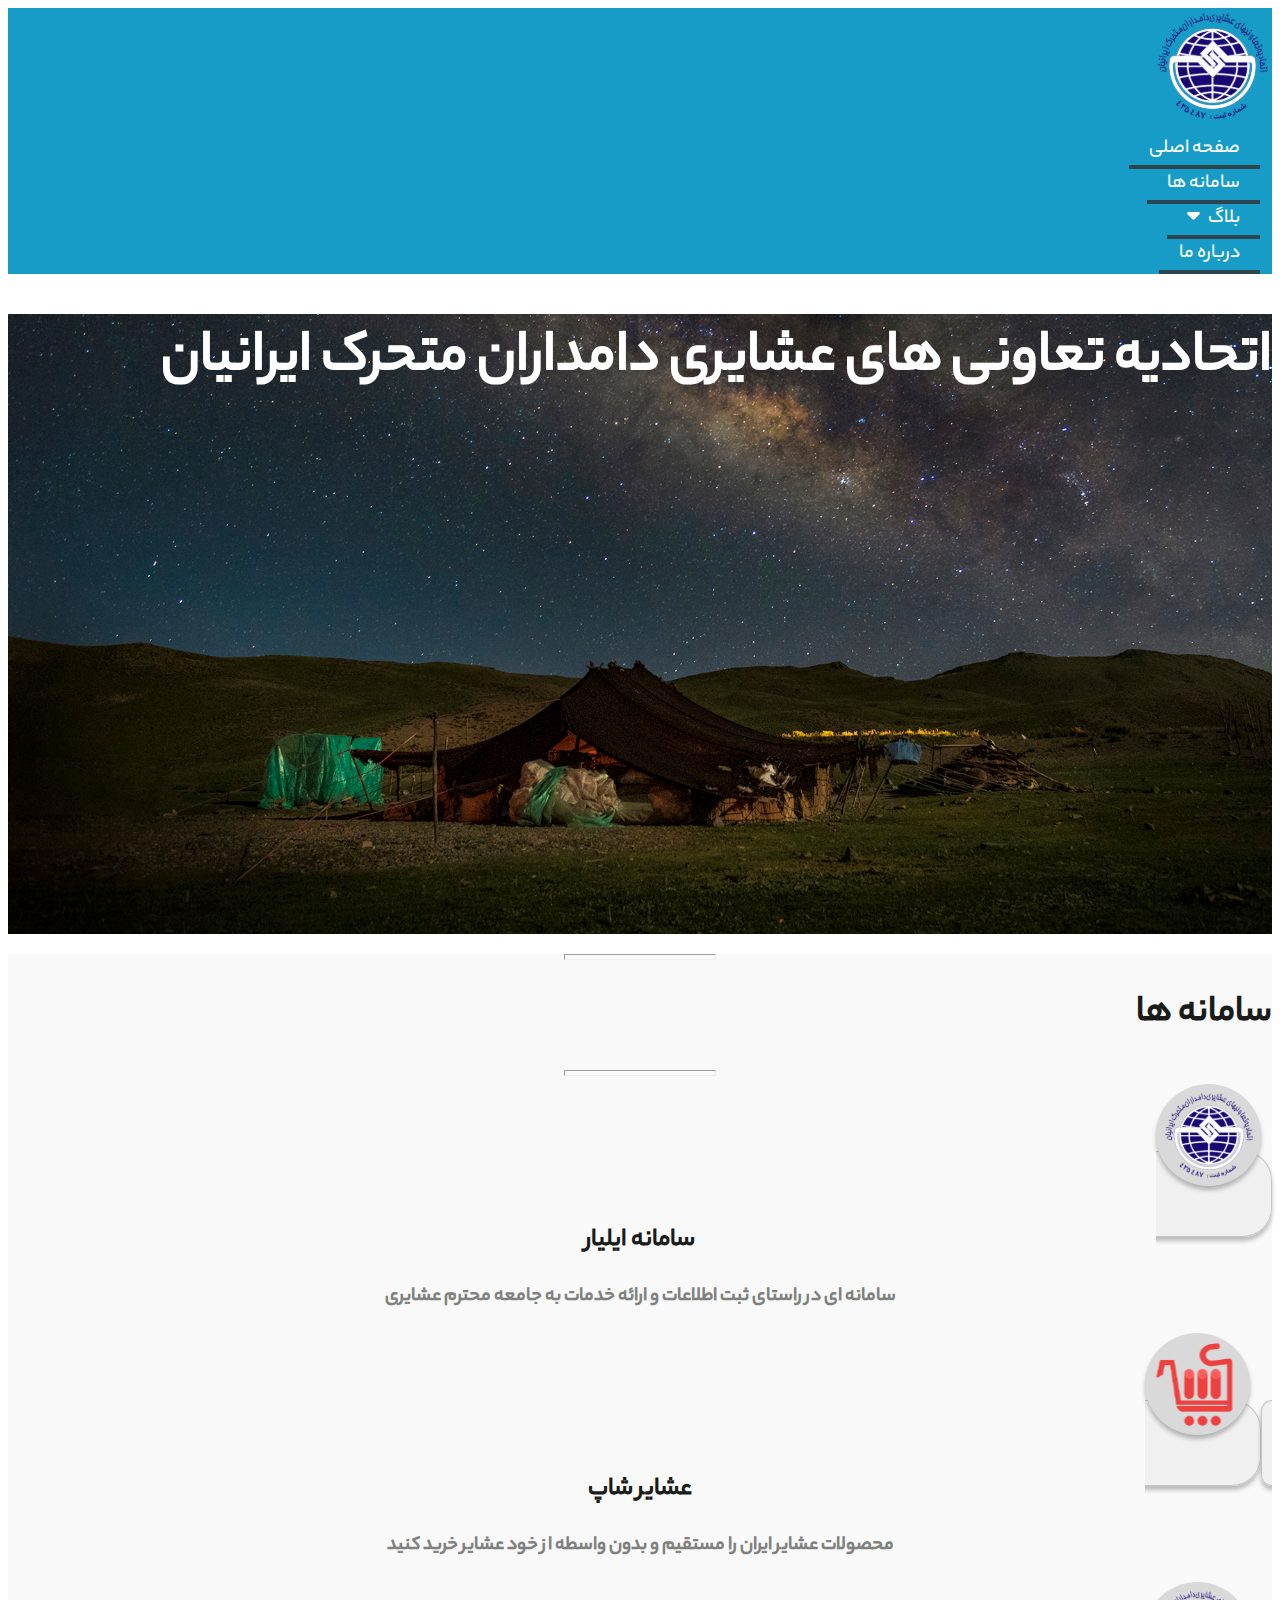
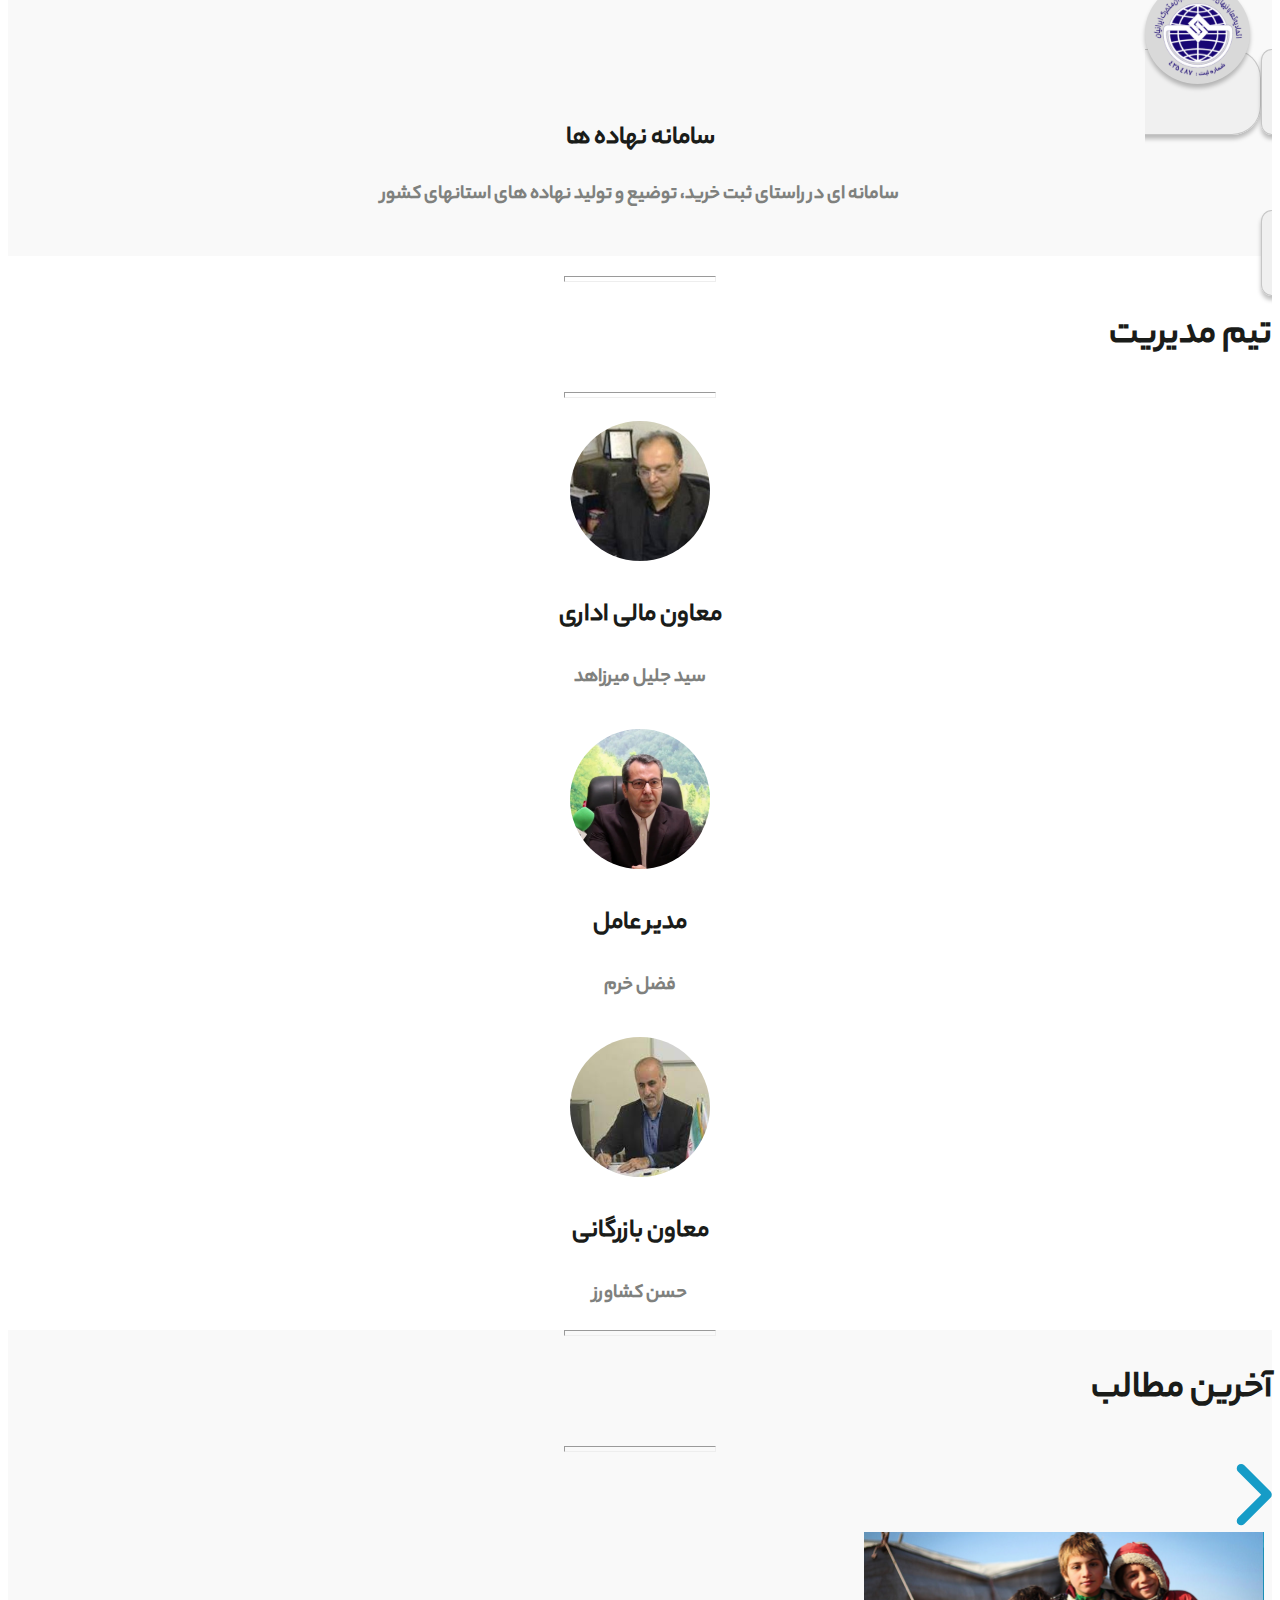
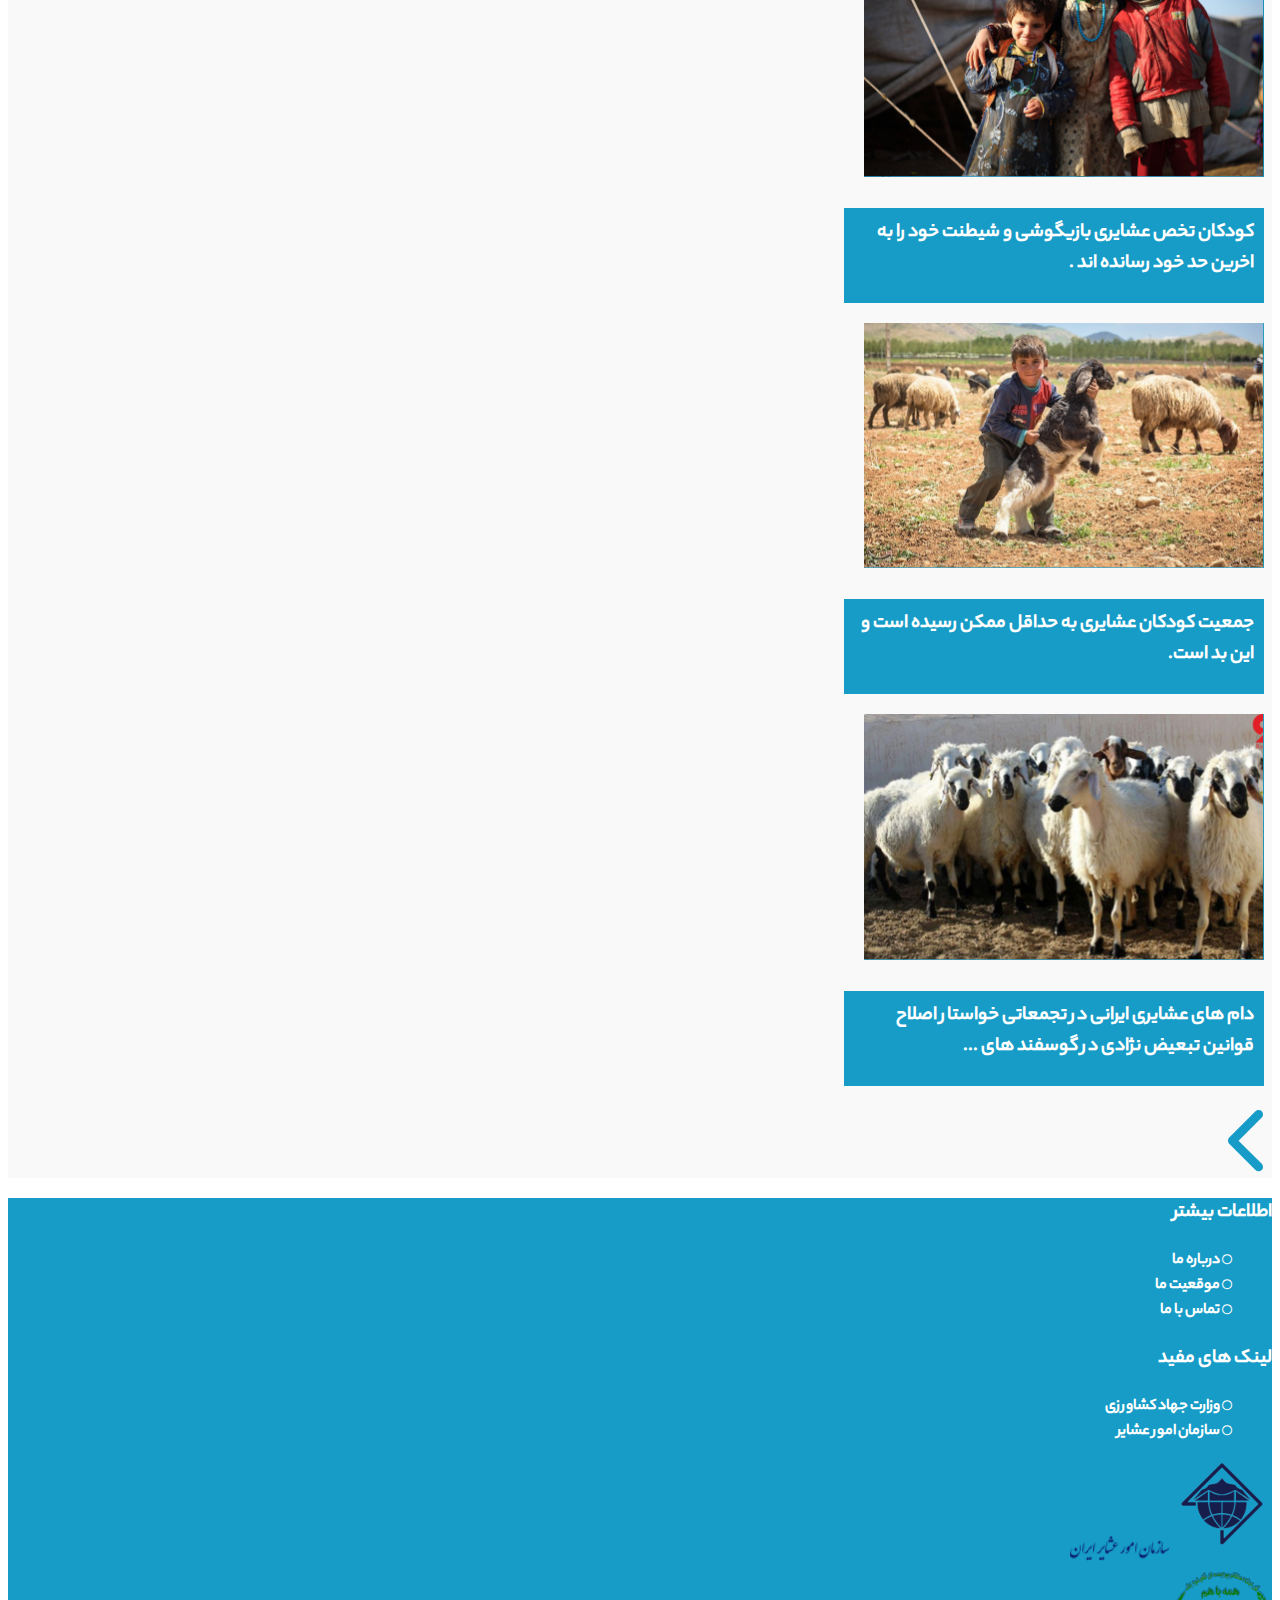
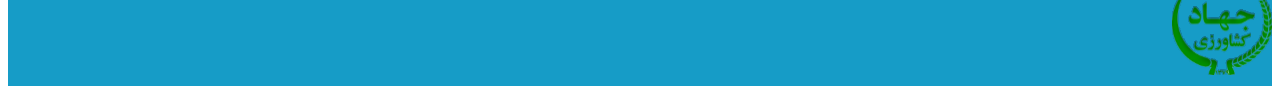
<file: main-page/index.html>
<!DOCTYPE html>
<html lang="en" dir="rtl">
<head>
    <meta charset="UTF-8">
    <meta http-equiv="X-UA-Compatible" content="IE=edge">
    <meta name="viewport" content="width=device-width, initial-scale=1.0">
    <title>Document</title>

    <link rel="stylesheet" href="./style.css">
    <link href="https://cdn.jsdelivr.net/npm/bootstrap@5.0.2/dist/css/bootstrap.min.css" rel="stylesheet" integrity="sha384-EVSTQN3/azprG1Anm3QDgpJLIm9Nao0Yz1ztcQTwFspd3yD65VohhpuuCOmLASjC" crossorigin="anonymous">
    <link rel="stylesheet" href="https://cdnjs.cloudflare.com/ajax/libs/font-awesome/6.2.0/css/all.min.css">
    <link
    rel="stylesheet"
    href="https://cdnjs.cloudflare.com/ajax/libs/animate.css/4.1.1/animate.min.css"
    />
</head>
<body>
    <!-- header -->
    <div class="header container-fluid p-3 d-flex">
        <img class="me-2 logo" src="./images-and-logos/logo-withoutBackground 1.svg" alt="">
        <div class="row d-flex align-items-center mx-4 fw-bold text-center">
                <div class="col">
                    <a class="nav-items" href="">صفحه اصلی</a>
                </div>
                <div class="col">
                    <a class="nav-items" href="">سامانه ها</a>
                </div>
                <div class="col">
                    <div class="dropdown">
                        <a href="../blog-page/index.html" class="nav-items">بلاگ<i class="dropdown-icon fa-solid fa-caret-down"></i></a>
                        <div class="dropdown-content">
                          <a href="../blog-page/index.html">اخبار</a>
                          <a href="../blog-page/index.html">اطلاعیه ها</a>
                        </div>
                      </div>
                </div>
                <div class="col">
                    <a href="../aboutUs-page/index.html" class="nav-items" href="">درباره ما</a>
                </div>
        </div>
    </div>
    <!-- the image section -->
    <div class="image-section text-center pt-5">
                    <h1 class="heading-text">
                    اتحادیه تعاونی های عشایری دامداران متحرک ایرانیان
                    </h1>        
    </div>
    <!-- samane ha section -->
    <div class="samane-ha container-fluid d-flex pb-5 px-5">
        <div class="heading-section d-flex m-auto pt-4">
            <hr class="horizental-rules"><h1 class="heading-texts px-5">سامانه ها</h1><hr class="horizental-rules">
        </div>
        <div class="row mt-4 d-flex justify-content-around px-5 pb-4">
            <a href="#" class="col col-12 col-md-6 col-xl-3">
                <img src="./images-and-logos/logo-withoutBackground 3.svg" alt="">
                <h2>سامانه ایلیار</h2>
                <p>سامانه ای  در راستای ثبت اطلاعات
                    و ارائه خدمات به جامعه محترم عشایری</p>
                </a>
            <a href="#" class="col  col-12 col-md-6 col-xl-3">
                <img src="./images-and-logos/Final-Logo 1.svg" alt="">
                <h2>عشایر شاپ</h2>
                <p>
                    محصولات عشایر ایران را مستقیم
                    و بدون واسطه از خود عشایر خرید کنید</p>
            </a>
            <a href="#" class="col col-12 col-md-6 col-xl-3">
                <img src="./images-and-logos/logo-withoutBackground 3.svg" alt="">
                <h2>سامانه نهاده ها</h2>
                <p>
                    سامانه ای در راستای ثبت خرید، توضیع
                    و تولید نهاده های استانهای کشور
                </p>
            </a>
        </div>
    </div>
    <!-- management team section -->
    <div class="management-section container-fluid d-flex pb-5">
        <div class="heading-section d-flex m-auto pt-4">
            <hr class="horizental-rules"><h1 class=" heading-texts px-5">تیم مدیریت</h1><hr class="horizental-rules">
        </div>
        <div class="row py-5 px-5">
            <div class="col">
                <img src="./images-and-logos/میرزاهد_2587 1.svg" alt="">
                <h3>معاون مالی اداری</h3>
                <p>سید جلیل میرزاهد</p>
            </div>
            <div class="col">
                <img src="./images-and-logos/خرم 1.svg" alt="">
                <h3>مدیر عامل</h3>
                <p>فضل خرم</p>
            </div>
            <div class="col">
                <img src="./images-and-logos/میرزاهد_2587 2.svg" alt="">
                <h3>معاون بازرگانی</h3>
                <p>حسن کشاورز</p>
            </div>
        </div>
    </div>
    <!-- last slider -->
    <div class="last-slider container-fluid d-flex flex-column pb-3">
        <div class="heading-section d-flex m-auto pt-4">
            <hr class="horizental-rules "><h1 class=" heading-texts px-5">آخرین مطالب</h1><hr class="horizental-rules">
        </div>
        <div class="container-fluid d-flex align-items-center justify-content-center">

            <i class="fa-solid fa-chevron-right ms-3"></i>
            <div class="row align-items-center text-center py-4 justify-content-center">
                <div class="col d-flex flex-column ">
                    <img src="./images-and-logos/گوسفند 1-2.svg" alt="">
                        <p>کودکان تخص عشایری بازیگوشی و شیطنت خود را به اخرین حد خود رسانده اند .
                        </p>
                    <div class="overlay">
                        <div class="text">آیا زمان آن نرسیده است که در صلح و آرامش
                            و بدور هیچ گونه دغدغه ای و در کنار هم 
                            زندگی کنیم ....
                        </div>
                    </div>
                </div>
                <div class="col d-flex flex-column">
                    <img src="./images-and-logos/گوسفند 1-1.svg" alt="">
                        <p class="">جمعیت کودکان عشایری به حداقل ممکن 
                            رسیده است و این بد است.</p>
                    <div class="overlay">
                        <div class="text">آیا زمان آن نرسیده است که در صلح و آرامش
                            و بدور هیچ گونه دغدغه ای و در کنار هم 
                            زندگی کنیم ....
                        </div>
                    </div>
                </div>
                <div class="col d-flex flex-column ">
                    <img src="./images-and-logos/گوسفند 1.svg" alt="">
                        <p>دام های عشایری ایرانی در تجمعاتی خواستار
                            اصلاح قوانین تبعیض نژادی در گوسفند های ...
                        </p>
                    <div class="overlay">
                        <div class="text">آیا زمان آن نرسیده است که در صلح و آرامش
                            و بدور هیچ گونه دغدغه ای و در کنار هم 
                            زندگی کنیم ....
                        </div>
                    </div>
                </div>
            </div>
            <i class="fa-solid fa-chevron-left me-3"></i>
        </div>
    </div>
    <!-- footer -->
    <div class="footer container-fluid d-flex justify-content-between p-4">
        <div class="right d-flex ">
            <div class="more-info d-flex flex-column align-items-end">
                <p>اطلاعات بیشتر</p>
                <ul class="d-flex flex-column">
                    <li>
                        <i class="fa-regular fa-circle"></i>
                        <a href="../aboutUs-page/index.html">درباره ما</a>
                    </li>
                    <li>
                        <i class="fa-regular fa-circle"></i>
                        <a href="">موقعیت ما</a>
                    </li>
                    <li>
                        <i class="fa-regular fa-circle"></i>
                        <a href="../aboutUs-page/index.html">تماس با ما</a>
                    </li>
                </ul>
            </div>
            <div class="useful-links me-5">
                <p class="me-5">لینک های مفید</p>
                <ul class="d-flex flex-column align-items-start me-1">
                    <li>
                        <i class="fa-regular fa-circle"></i>
                        <a href="">وزارت جهاد کشاورزی</a>
                    </li>
                    <li>
                        <i class="fa-regular fa-circle"></i>
                        <a href="">سازمان امور عشایر</a>
                    </li>
                </ul>
            </div>
        </div>
        <div class="left d-flex">
            <div class="left d-flex flex-column position-relative pt-2">
                <img src="./images-and-logos/logo1 (1) 1.svg" alt="">
                <img class="text-image position-absolute" src="./images-and-logos/سازمان امور عشایر ایران.png" alt="">
            </div>
            <div class="right pt-2 px-4">
                <img src="./images-and-logos/مخلخ 1.svg" alt="">
            </div>
        </div>
    </div>

    <script src="https://cdn.jsdelivr.net/npm/bootstrap@5.0.2/dist/js/bootstrap.bundle.min.js" integrity="sha384-MrcW6ZMFYlzcLA8Nl+NtUVF0sA7MsXsP1UyJoMp4YLEuNSfAP+JcXn/tWtIaxVXM" crossorigin="anonymous"></script>
    <script src="./main-slider.js"></script>
</body>
</html>
</file>
<file: main-page/style.css>
@font-face {
    font-family: yekanBakh;
    src: url(./fonts/YekanBakh-Medium.ttf);
}

*{
    font-family: yekanBakh;
}

.header{
    background-color: #169CC7;
}

.header .logo{
    width: 120px;
}

.header .row .nav-items{
    color: #ffffff;
    text-decoration: none;
    white-space: nowrap;
    margin: 0 0.75rem;
    font-size: 20px;
    border-bottom:4px solid #2C444E;
    padding: 0 20px;
    transition: border-color 0.6s ease;
    display: inline-block;
}

/* .header .row .nav-items::after {
    content: '';
    display: block;
    width: 0;
    height: 2px;
    background: #7CE643;
    transition: width .4s;
}

.header .row .nav-items:hover::after {
    width: 100%;
    transition: width .3s;
} */

.header .row .nav-items:hover{
    border-color:#7CE643;
}

.dropdown-icon{
    margin-right: 8px;
}

.dropdown {
    position: relative;
    display: inline-block;
}

.dropdown-content {
    display: none;
    position: absolute;
    background-color: #f1f1f1;
    min-width: 100px;
    box-shadow: 0px 8px 16px 0px rgba(0,0,0,0.2);
    z-index: 1;
    margin-right: 7px;
}

.dropdown-content a {
    color: black;
    padding: 12px 16px;
    text-decoration: none;
    display: block;
}

.dropdown-content a:hover {background-color: #ddd;}

.dropdown:hover .dropdown-content {display: block;}

.dropdown:hover .dropbtn {background-color: #3e8e41;}

/* image section */

.image-section{
    background-image: url("./images-and-logos/background4.jpg");
    background-size: cover;
    height: 620px;
}

.image-section .heading-text{
    color: #ffffff;
    font-weight: 900;
    font-size: 60px;
}

@media only screen and (max-width:1120px){
    .image-section .heading-text{
        font-size: 50px;
    }
}

@media only screen and (max-width:940px) {
    .image-section .heading-text{
        font-size: 40px;
    }
}

/* samane ha section */

.samane-ha{
    background-color: #F9F9F9;
    flex-direction: column;
}

.heading-section .heading-texts{
    color:  #1A1C19;
    font-weight: bolder;
    font-size: 38px;
}

.heading-section .horizental-rules{
    color:  black;
    width: 150px;
    height: 4px;
    margin-top: 20px;
}

.samane-ha .row .col{
    text-decoration: none;
    background-color: #F0F0F0;
    border: 1px solid #C6C6C6;
    box-shadow: 0px 4px 4px rgba(0, 0, 0, 0.25);
    border-radius: 29px;
    text-align: center;
    padding:20px 10px 40px 10px ;
    transition: background-color 0.6s ease;
}

.samane-ha .row .col:hover{
    background-color: #169CC7;
}

.samane-ha .row .col:hover p{
    color: #ffffff;
}

.samane-ha .row .col img{
    width: 95px;
    height: 92px;
    border-radius: 50%;
    background: #D9D9D9;
    box-shadow: 0px 4px 4px rgba(0, 0, 0, 0.25);
    padding: 5px;
}

.samane-ha .row .col h2{
    color: #1A1C19;
    font-weight: 900;
    font-size: 26px;
    margin: 25px 0 20px 0;
}

.samane-ha .row .col p{
    color: #7F817E;
    font-weight: 900;
    font-size: 20px;
}

/* management team section */

.management-section{
    flex-direction: column;
}

.management-section .row .col{
    text-align: center;
}

.management-section .row img{
    width: 140px;
    margin: 15px 0 10px 0;
}

.management-section .row img:hover{
    margin:0 0 5px 0 ;
    animation: pulse;
    animation-duration: 1.3s;
    width: 160px;
}

.management-section .row h3{
    font-size: 26px;
    font-weight: 900;
    color: #1A1C19;
    margin-top: 15px;
}

.management-section .row p{
    color: #7F817E;
    font-size: 20px;
    font-weight: 900;
}

/* last slider section */

.last-slider{
    background: #F9F9F9;
}

.last-slider .col{
    margin: 0 8px;
}

.last-slider .container-fluid img{
    width: 400px;
    margin-bottom: 0;
    background-color: #169CC7;
}

.last-slider .container-fluid p{
    padding: 10px;
    width: 400px;
    height: 75px;
    font-size: 20px;
    font-weight: 900;
    color: #ffffff;
    background-color: #169CC7;
}

.last-slider i{
    font-size: 70px;
    color: #169CC7;
    transition: transform .3s;
}

.last-slider i:hover{
    transform: scale(1.2);
}

.last-slider .col{
    position: relative;
}


.last-slider .overlay {
    position: absolute;
    bottom: 0px;
    left: 0;
    right: 12px;
    background: rgba(22, 156, 199, 0.55);
    overflow: hidden;
    width: 400px;
    height: 0;
    transition: .5s ease;
    margin-bottom: 15px;
}

.last-slider .col:hover .overlay {
    height: 95.5%;
}

.last-slider .col .text {
    font-weight: 900;
    color: white;
    font-size: 20px;
    position: absolute;
    top: 40%;
    left: 50%;
    -webkit-transform: translate(-50%, -50%);
    -ms-transform: translate(-50%, -50%);
    transform: translate(-50%, -50%);
    text-align: center;
    width: 300px;
}

/* footer */

.footer{
    background: #169CC7;
}

.footer .right p{
    font-size: 20px;
    font-weight: 900;
    color: #ffffff;
    margin-left: 7px;
}

.footer .right ul{
    list-style-type: none;
}

.footer .right ul i{
    color: #ffffff;
    font-size: 10px;
}

.footer .right li a {
    text-decoration: none;
    color: #ffffff;
    font-size: 16px;
    font-weight: 900;
    transition: color 0.4s ease;
}

.footer .right li a:hover{
    color:  #7CE643;
}

.footer .left img{
    width: 100px;
}

.footer .left .text-image{
    bottom: 20px;
}
</file>
